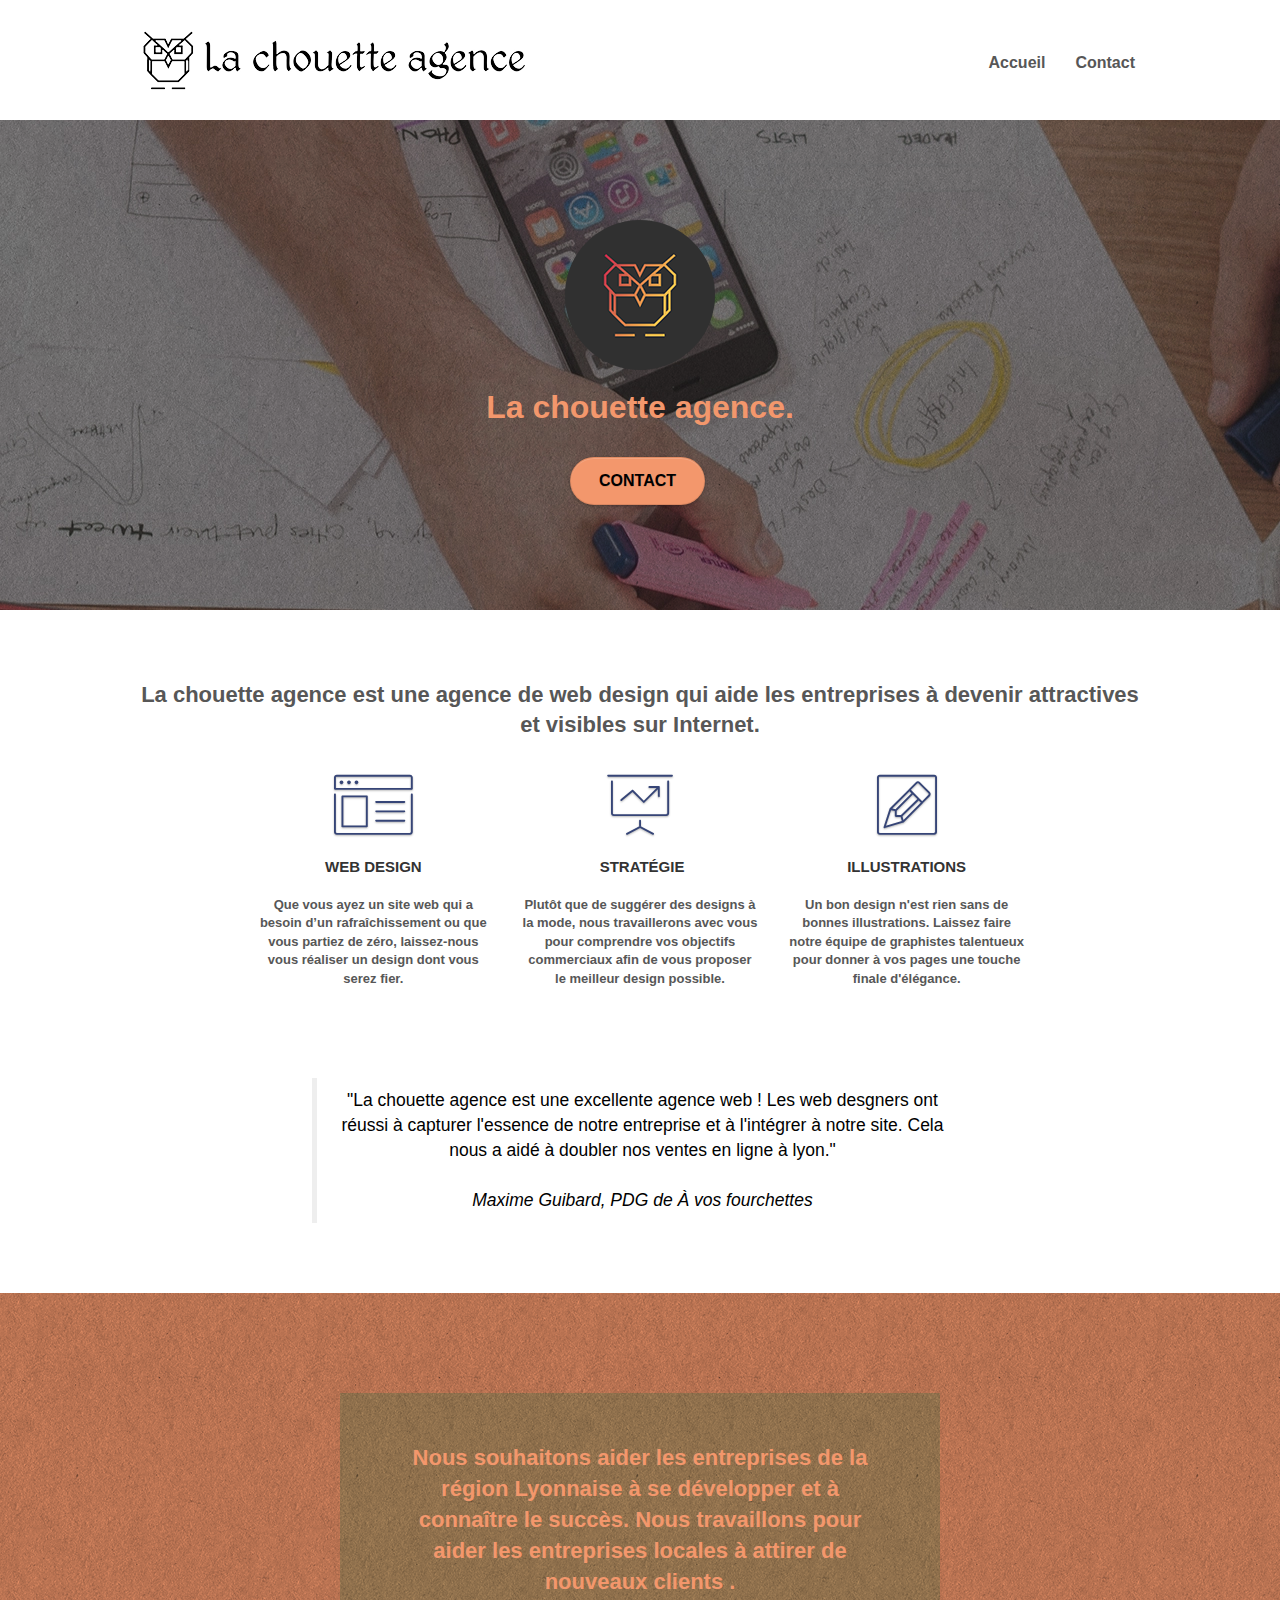
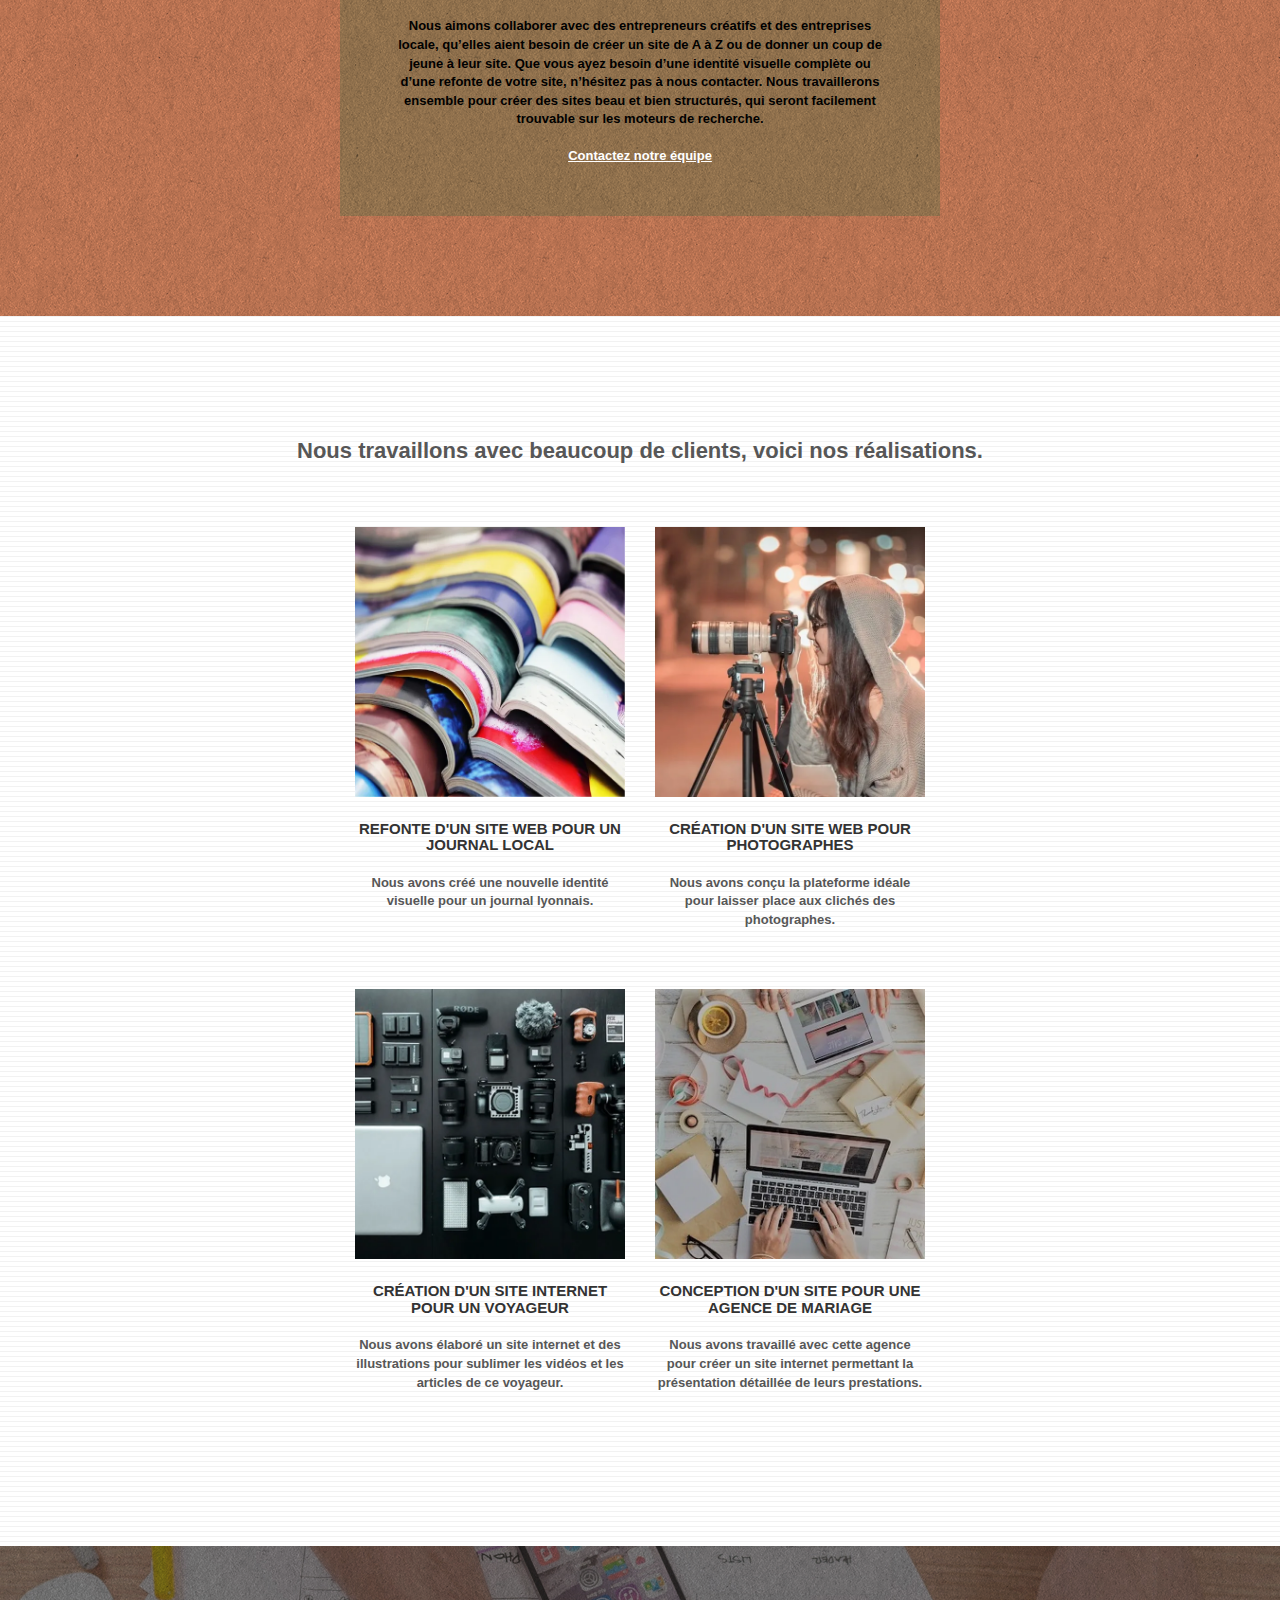
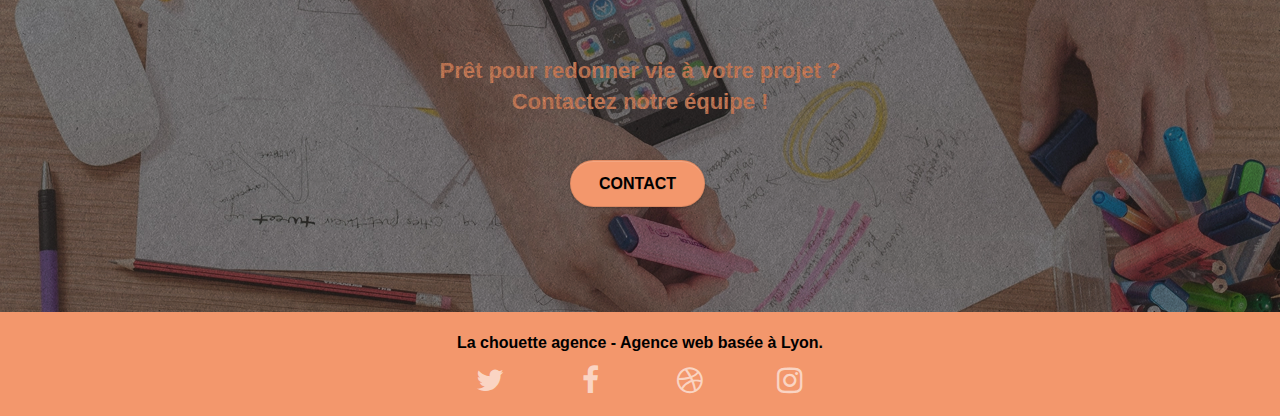
<file: index.html>
<!doctype html>
<html lang="fr">
<head>
    <meta charset="utf-8">
    <meta name="description" content="La chouette agence est une entreprise de webdesign située à lyon . Elle aide à la création, la conception et la refonte de site web pour améliorer la stratégie de la visibilité et de l'attractivité des entrprises sur le web">
    <meta name="viewport" content="width=device-width, initial-scale=1.0, viewport-fit=cover">
    <link rel="shortcut icon" type="image/png" href="favicon.jpg">

	<link rel="stylesheet" type="text/css" href="./css/bootstrap.css">
	<link rel="stylesheet" type="text/css" href="style.css">
	<link rel="stylesheet" type="text/css" href="./css/font-awesome.css">
	<link rel="stylesheet" type="text/css" href="./css/et-line.css">
	
	<script src="./js/jquery-2.1.0.js" defer></script>
	<script src="./js/bootstrap.js" defer></script>
	<script src="./js/blocs.js" defer></script>
	<script src="./js/jquery.touchSwipe.js" defer></script>
	<script src="./js/gmaps.js" defer></script>

    <title>La Chouette Agence - Entreprise webdesign Lyon</title>

    
<!-- Analytics -->
 
<!-- Analytics END -->
    
</head>
<body>
<!-- Principal conteneur -->
<div class="page-container">
    
	<!-- bloc-0 -->
	<header class="bloc bgc-white l-bloc " id="bloc-0">
		<div class="container bloc-sm">
			<nav class="navbar row">
				<div class="navbar-header">
					<a class="navbar-brand" href="index.html"><img src="img/la-chouette-agence.webp" width="386" height="72" alt="Bannière logo La Chouette Agence - Lyon web design" class="logo"/></a>
					<button id="nav-toggle" type="button" class="ui-navbar-toggle navbar-toggle" data-toggle="collapse" data-target=".navbar-1">
						<span class="sr-only">Toggle navigation</span><span class="icon-bar"></span><span class="icon-bar"></span><span class="icon-bar"></span>
					</button>
				</div>
				<div class="collapse navbar-collapse navbar-1 special-dropdown-nav">
					<ul class="site-navigation nav navbar-nav">
						<li>
							<a href="index.html">Accueil</a>
						</li>
						<li>
						</li>
						<li>
							<a href="page2.html">Contact</a>
						</li>
					</ul>
				</div>
			</nav>
		</div>
	</header>
	<!-- bloc-0 END -->
	<main>
		<!-- bloc-1-presentation -->
		<div class="bloc bgc-dark-slate-blue bg-banniere d-bloc bg-t-edge bloc-bg-texture texture-paper b-parallax" id="bloc-1-hero">
			<div class="container bloc-lg">
				<div class="row tight-width-whitespace">
					<div class="col-sm-12">
						<img src="img/logo.webp" class="center-block image-resize-mode" width="150" height="150" alt="Logo de La chouette agence, agence web de Lyon" />
						<h1 class="text-center hero-bloc-text tc-white ">
							La chouette agence.
						</h1>
						<div class="text-center">
							<a href="page2.html" class="btn btn-lg btn-clean btn-rd cta-hero btn-atomic-tangerine" id="cta-hero">Contact</a>
						</div>
					</div>
				</div>
			</div>
		</div>
		<!-- bloc-1-presentation END -->

		<!-- bloc-2-services -->
		<div class="bloc bgc-white l-bloc" id="bloc-2-services">
			<div class="container bloc-md">
				<div class="row">
					<div class="col-sm-12 text-center">
						<h2>La chouette agence est une agence de web design qui aide les entreprises à devenir attractives et visibles sur Internet.</h2>
					</div>
				</div>
				<div class="row voffset-lg med-width-whitespace">
					<div class="col-sm-4">
						<div class="text-center">
							<span class="et-icon-browser sm-shadow icon-dark-slate-blue icons icon-lg"></span>
						</div>
						<h3 class="mg-md text-center">
							Web design
						</h3>
						<p class="text-center ">
							Que vous ayez un site web qui a besoin d&rsquo;un rafraîchissement ou que vous partiez de zéro, laissez-nous vous réaliser un design dont vous serez fier.
						</p>
					</div>
					<div class="col-sm-4">
						<div class="text-center">
							<span class="et-icon-presentation sm-shadow icon-dark-slate-blue icons icon-lg"></span>
						</div>
						<h3 class="mg-md text-center">
							&nbsp;Stratégie
						</h3>
						<p class="text-center ">
							Plutôt que de suggérer des designs à la mode, nous travaillerons avec vous pour comprendre vos objectifs commerciaux afin de vous proposer le meilleur design possible.<br>
						</p>
					</div>
					<div class="col-sm-4">
						<div class="text-center">
							<span class="et-icon-edit sm-shadow icon-dark-slate-blue icons icon-lg"></span>
						</div>
						<h3 class="mg-md text-center">
							Illustrations
						</h3>
						<p class="text-center ">
							Un bon design n'est rien sans de bonnes illustrations. Laissez faire notre équipe de graphistes talentueux pour donner à vos pages une touche finale d'élégance.
						</p>
					</div>
				</div>
				<div class="row voffset-lg voffset">
					<div class="col-xs-12 col-md-8 col-md-offset-2 text-center">
						<blockquote>"La chouette agence est une excellente agence web ! Les web desgners ont réussi à capturer l'essence de notre entreprise et à l'intégrer à notre site. Cela nous a aidé à doubler nos ventes en ligne à lyon."<br> <br><cite>Maxime Guibard, PDG de À vos fourchettes</cite></blockquote>
					</div>
				</div>
			</div>
		</div>
		<!-- bloc-2-services END -->

		<!-- bloc-3-what-i-do -->
		<div class="bloc tc-white bgc-atomic-tangerine bg-presentation d-bloc bloc-bg-texture texture-paper b-parallax" id="bloc-3-what-i-do">
			<div class="container bloc-lg">
				<div class="row tight-width-whitespace black-background">
					<div class="col-sm-12">
						<h2 class="mg-md text-center tc-white">
							Nous souhaitons aider les entreprises de la région Lyonnaise à se développer et à connaître le succès. Nous travaillons pour aider les entreprises locales à attirer de nouveaux clients .<br>
						</h2>
						<p class="text-center white">
							Nous aimons collaborer avec des entrepreneurs créatifs et des entreprises locale, qu’elles aient besoin de créer un site de A à Z ou de donner un coup de jeune à leur site. Que vous ayez besoin d’une identité visuelle complète ou d’une refonte de votre site, n’hésitez pas à nous contacter. Nous travaillerons ensemble pour créer des sites beau et bien structurés, qui seront facilement trouvable sur les moteurs de recherche. <br><br><a class="ltc-white bold-link" href="page2.html">Contactez notre équipe</a><br>
						</p>
					</div>
				</div>
			</div>
		</div>
		<!-- bloc-3-what-i-do END -->

		<!-- bloc-4-portfolio -->
		<div class="bloc bgc-white bg-lines-h2-bg bg-repeat l-bloc" id="bloc-4-portfolio">
			<div class="container bloc-lg">
				<div class="row">
					<div class="col-sm-12 text-center">
						<h2>Nous travaillons avec beaucoup de clients, voici nos réalisations.</h2>
					</div>
				</div>
				<div class="row tight-width-whitespace portfolio-row">
					<div class="col-sm-6">
						<a href="#" data-lightbox="img/1.webp" data-gallery-id="gallery-1" data-caption="Refonte d'un site web pour un journal local" data-frame="snapshot-lb"><img src="img/1.webp" alt="Plusieurs magazines d'inspirations graphiques, Refonte d'un site web pour un journal local" class="img-responsive portfolio-thumb" /></a>
						<h3 class="mg-md text-center">
							Refonte d'un site web pour un journal local
						</h3>
						<p class="text-center">
							Nous avons créé une nouvelle identité visuelle pour un journal lyonnais.
						</p>
					</div>
					<div class="col-sm-6">
						<a href="#" data-lightbox="img/2.webp" data-gallery-id="gallery-1" data-caption="Création d'un site web pour photographes" data-frame="snapshot-lb"><img src="img/2.webp" class="img-responsive portfolio-thumb" alt="Une fille entrain d'utiliser un appareil photo sur un trépied, Création d'un site web pour photographes" /></a>
						<h3 class="mg-md text-center">
							Création d'un site web pour photographes
						</h3>
						<p class="text-center">
							Nous avons conçu la plateforme idéale pour laisser place aux clichés des photographes.
						</p>
					</div>
				</div>
				<div class="row tight-width-whitespace portfolio-row">
					<div class="col-sm-6">
						<a href="#" data-lightbox="img/3.webp" data-gallery-id="gallery-1" data-caption="Création d'un site internet pour un voyageur" data-frame="snapshot-lb"><img src="img/3.webp" class="img-responsive portfolio-thumb" alt="Un macbook et du matétiel pour appareil photo, Création d'un site web pour voyageur"/></a>
						<h3 class="mg-md text-center">
							Création d'un site internet pour un voyageur
						</h3>
						<p class="text-center">
							Nous avons élaboré un site internet et des illustrations pour sublimer les vidéos et les articles de ce voyageur.
						</p>
					</div>
					<div class="col-sm-6">
						<a href="#" data-lightbox="img/4.webp" data-gallery-id="gallery-1" data-caption="Conception d'un site pour une agence de mariage" data-frame="snapshot-lb"><img src="img/4.webp" class="img-responsive portfolio-thumb" alt="une main qui tape sur un ordinnateur portable et des objets de décorations (ficelle, papier craft, ciseaux), Création d'un site web pour agence de mariage" /></a>
						<h3 class="mg-md text-center">
							Conception d'un site pour une agence de mariage
						</h3>
						<p class="text-center">
							Nous avons travaillé avec cette agence pour créer un site internet permettant la présentation détaillée de leurs prestations.
						</p>
					</div>
				</div>
			</div>
		</div>
		<!-- bloc-4-portfolio END -->

		<!-- bloc-5-cta -->
		<div class="bloc bgc-dark-slate-blue bg-banniere d-bloc bloc-bg-texture texture-paper" id="bloc-5-cta">
			<div class="container bloc-lg">
				<div class="row">
					<h2 class="mg-md text-center tc-white">
						Prêt pour redonner vie à votre projet ?<br>Contactez notre équipe !
					</h2>
					<div class="col-sm-12 text-center">
						<a href="page2.html" class="btn btn-atomic-tangerine btn-clean btn-rd btn-lg cta-hero">Contact</a>
					</div>
				</div>
			</div>
		</div>
		<!-- bloc-5-cta END -->
	</main>
	<footer>
		<!-- Footer - bloc-8 -->
		<div class="bloc bgc-atomic-tangerine d-bloc" id="bloc-8">
			<div class="container bloc-sm">
				<div class="row">
					<div class="col-sm-12">
						<p class="text-center white text-footer">
							La chouette agence - Agence web basée à Lyon.<br>
						</p>
						<div class="row row-no-gutters social">
							<div class="col-sm-3">
								<div class="text-center">
									<a class="social" href="index.html" aria-label="iconeTwitter"><span class="fa fa-twitter icon-md"></span></a>
								</div>
							</div>
							<div class="col-sm-3">
								<div class="text-center">
									<a class="social" href="index.html" aria-label="icone Facebook"><span class="fa fa-facebook icon-md"></span></a>
								</div>
							</div>
							<div class="col-sm-3">
								<div class="text-center">
									<a class="social" href="index.html" aria-label="icone Dribble"><span class="fa fa-dribbble icon-md"></span></a>
								</div>
							</div>
							<div class="col-sm-3">
								<div class="text-center">
									<a class="social" href="index.html" aria-label="icone Instagram"><span class="fa fa-instagram icon-md"></span></a>
								</div>
							</div>
						</div>
					</div>
				</div>
			</div>
		</div>
		<!-- Footer - bloc-8 END -->
	</footer>
</div>
<!-- Principal conteneur END -->
    

</body>
</html>
</file>
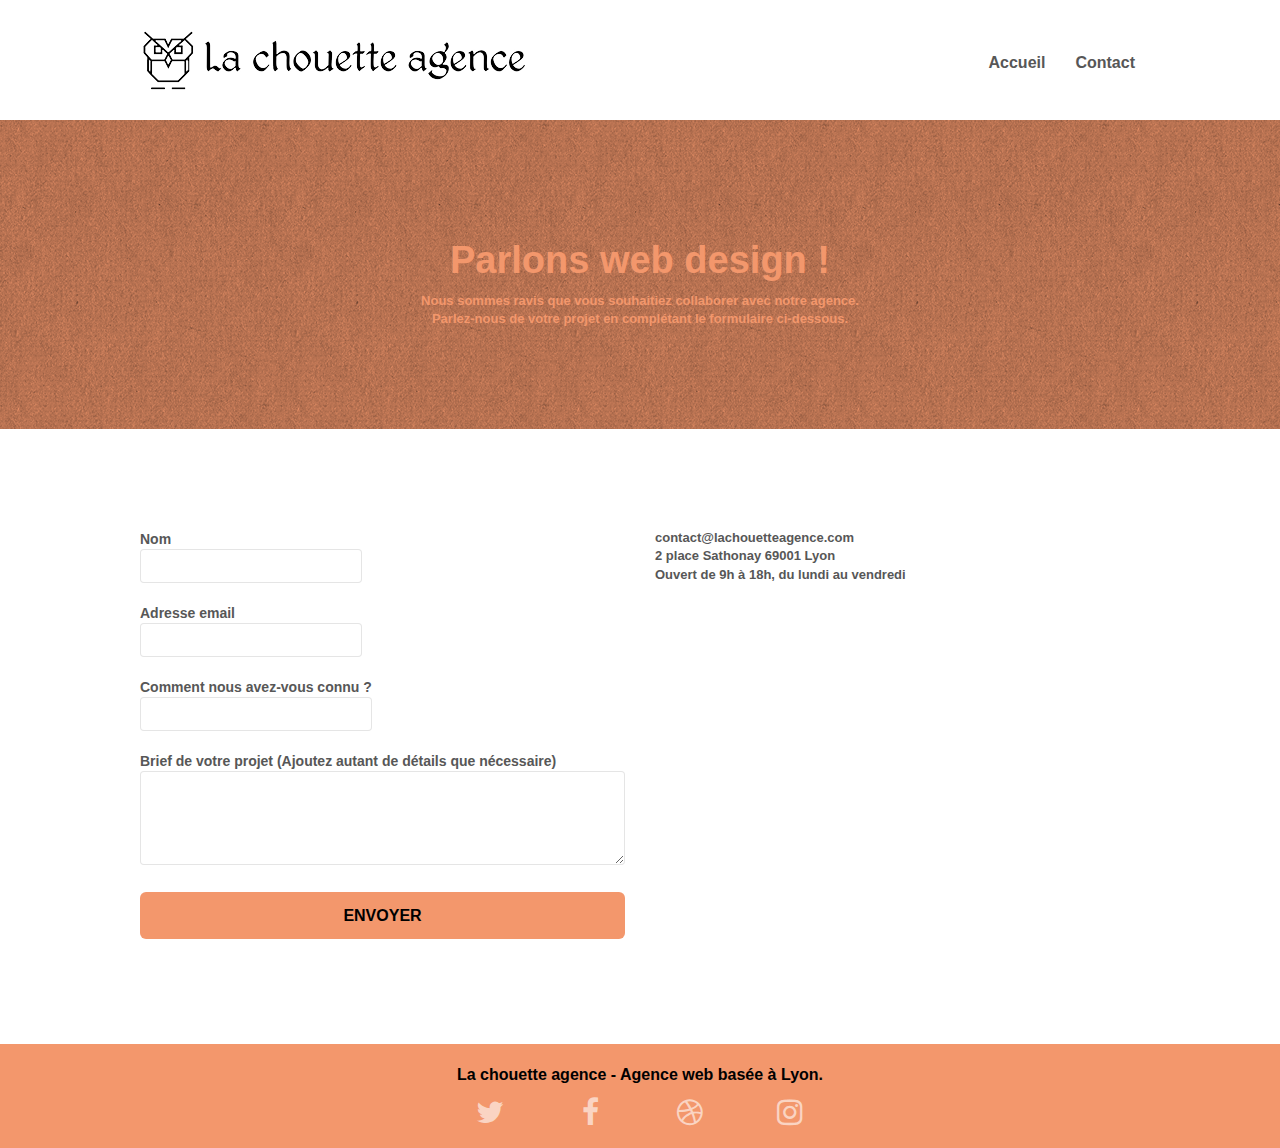
<file: page2.html>
<!doctype html>
<html lang="fr">
<head>
    <meta charset="utf-8">
	<meta name="description" content="La chouette agence est une entreprise de webdesign située à lyon . Elle aide à la création, la conception et la refonte de site web pour améliorer la stratégie de la visibilité et de l'attractivité des entrprises sur le web">
    <meta name="viewport" content="width=device-width, initial-scale=1.0, viewport-fit=cover">
    <link rel="shortcut icon" type="image/png" href="favicon.jpg">
    
	<link rel="stylesheet" type="text/css" href="./css/bootstrap.css">
	<link rel="stylesheet" type="text/css" href="style.css">
	<link rel="stylesheet" type="text/css" href="./css/font-awesome.css">
	<link rel="stylesheet" type="text/css" href="./css/et-line.css">
	
    
	<script src="./js/jquery-2.1.0.js" defer></script>
	<script src="./js/bootstrap.js" defer></script>
	<script src="./js/blocs.js" defer></script>
	<script src="./js/jquery.touchSwipe.js" defer></script>
	<script src="./js/gmaps.js" defer></script>
    <title>Contact</title>

    
<!-- Analytics -->
 
<!-- Analytics END -->
    
</head>
<body>
<!-- Principal conteneur -->
<div class="page-container">
    
	<!-- bloc-0 -->
	<header class="bloc bgc-white l-bloc " id="bloc-0">
		<div class="container bloc-sm">
			<nav class="navbar row">
				<div class="navbar-header">
					<a class="navbar-brand" href="index.html"><img src="img/la-chouette-agence.webp" alt="Bannière logo La Chouette Agence - Lyon web design" width="386" height="72" /></a>
					<button id="nav-toggle" type="button" class="ui-navbar-toggle navbar-toggle" data-toggle="collapse" data-target=".navbar-1">
						<span class="sr-only">Toggle navigation</span><span class="icon-bar"></span><span class="icon-bar"></span><span class="icon-bar"></span>
					</button>
				</div>
				<div class="collapse navbar-collapse navbar-1 special-dropdown-nav">
					<ul class="site-navigation nav navbar-nav">
						<li>
							<a href="index.html">Accueil</a>
						</li>
						<li>
						</li>
						<li>
							<a href="page2.html">Contact</a>
						</li>
					</ul>
				</div>
			</nav>
		</div>
	</header>
	<!-- bloc-0 END -->
	<main>
		<!-- bloc-6 -->
		<div class="bloc bg-dots-bg bg-repeat bgc-atomic-tangerine d-bloc bloc-bg-texture texture-paper" id="bloc-6">
			<div class="container bloc-lg">
				<div class="row">
					<div class="col-sm-12">
						<h1 class="text-center hero-bloc-text tc-white">
							Parlons web design !
						</h1>
						<p class="text-center mg-lg tc-white tight-width-whitespace">
							Nous sommes ravis que vous souhaitiez collaborer avec notre agence.<br>
							Parlez-nous de votre projet en complétant le formulaire ci-dessous.
						</p>
					</div>
				</div>
			</div>
		</div>
		<!-- bloc-6 END -->

		<!-- bloc-7 -->
		<div class="bloc bgc-white l-bloc" id="bloc-7">
			<div class="container bloc-lg">
				<div class="row">
					<div class="col-sm-6">
						<form id="form_1">
							<div class="form-group">
								<label>
									Nom
									<input id="name" class="form-control" required />
								</label>
							</div>
							<div class="form-group">
								<label>
									Adresse email
									<input id="email" class="form-control" type="email" required />
								</label>
							</div>
							<div class="form-group">
								<label>
									Comment nous avez-vous connu ?
									<input class="form-control" type="email" required id="input_504" />
								</label>
							</div>
							<div class="form-group">
								<label>
									Brief de votre projet (Ajoutez autant de détails que nécessaire)<br>
									<textarea id="message" class="form-control" rows="4" cols="50" required></textarea>
								</label>
							</div> 
							<button class="bloc-button btn btn-lg btn-block cta-hero btn-atomic-tangerine" type="submit">
								Envoyer
							</button>
						</form>
					</div>
					<div class="col-sm-6">
						<p>
							contact@lachouetteagence.com<br>2 place Sathonay 69001 Lyon<br>Ouvert de 9h à 18h, du lundi au vendredi<br>
						</p>
					</div>
				</div>
			</div>
		</div>
		<!-- bloc-7 END -->

		<!-- ScrollToTop Button -->
		<a class="bloc-button btn btn-d scrollToTop" onclick="scrollToTarget('1')"><span class="fa fa-chevron-up"></span></a>
		<!-- ScrollToTop Button END-->
	</main>
	<footer>
		<!-- Footer - bloc-8 -->
		<div class="bloc bgc-atomic-tangerine d-bloc" id="bloc-8">
			<div class="container bloc-sm">
				<div class="row">
					<div class="col-sm-12">
						<p class="text-center white text-footer">
							La chouette agence - Agence web basée à Lyon.<br>
						</p>
						<div class="row row-no-gutters social">
							<div class="col-sm-3">
								<div class="text-center">
									<a class="social" href="index.html" aria-label="icone Twitter"><span class="fa fa-twitter icon-md"></span></a>
								</div>
							</div>
							<div class="col-sm-3">
								<div class="text-center">
									<a class="social" href="index.html" aria-label="icone Facebook"><span class="fa fa-facebook icon-md"></span></a>
								</div>
							</div>
							<div class="col-sm-3">
								<div class="text-center">
									<a class="social" href="index.html" aria-label="icone Dribble"><span class="fa fa-dribbble icon-md"></span></a>
								</div>
							</div>
							<div class="col-sm-3">
								<div class="text-center">
									<a class="social" href="index.html" aria-label="icone Instagram"><span class="fa fa-instagram icon-md"></span></a>
								</div>
							</div>
						</div>
					</div>
				</div>
			</div>
		</div>
		<!-- Footer - bloc-8 END -->
	</footer>
</div>
<!-- Principal conteneur END -->
    

</body>
</html>
</file>
<file: style.css>
body {
    margin: 0;
    padding: 0;
    background: #FFF;
    overflow-x: hidden;
    -webkit-font-smoothing: antialiased;
    -moz-osx-font-smoothing: grayscale;
}

a,
button {
    transition: all .3s ease-in-out;
    outline: none!important;
}

a:hover {
    text-decoration: none;
    cursor: pointer;
}

#page-loading-blocs-notifaction {
    position: fixed;
    top: 0;
    bottom: 0;
    width: 100%;
    z-index: 100000;
    background: #FFFFFF url("img/pageload-spinner.gif") no-repeat center center;
}

.bloc {
    width: 100%;
    clear: both;
    background: 50% 50% no-repeat;
    padding: 0 50px;
    -webkit-background-size: cover;
    -moz-background-size: cover;
    -o-background-size: cover;
    background-size: cover;
    position: relative;
}

.bloc .container {
    padding-left: 0;
    padding-right: 0;
}

.bloc-lg {
    padding: 100px 50px;
}

.bloc-md {
    padding: 50px;
}

.bloc-sm {
    padding: 20px 50px;
}

.bg-center,
.bg-l-edge,
.bg-r-edge,
.bg-t-edge,
.bg-b-edge,
.bg-tl-edge,
.bg-bl-edge,
.bg-tr-edge,
.bg-br-edge,
.bg-repeat {
    -webkit-background-size: auto!important;
    -moz-background-size: auto!important;
    -o-background-size: auto!important;
    background-size: auto!important;
}

.bg-repeat {
    background: repeat;
}

.bg-t-edge {
    background: top no-repeat;
}

.bloc-bg-texture::before {
    content: "";
    background-size: 2px 2px;
    position: absolute;
    top: 0;
    bottom: 0;
    left: 0;
    right: 0;
}

.texture-paper::before {
    background: url("img/texture-paper.webp");
    background-size: 280px 280px;
}

.b-parallax {
    background-attachment: fixed;
}

.d-bloc {
    color: rgba(255, 255, 255, .7);
}

.d-bloc button:hover {
    color: rgba(255, 255, 255, .9);
}

.d-bloc .icon-round,
.d-bloc .icon-square,
.d-bloc .icon-rounded,
.d-bloc .icon-semi-rounded-a,
.d-bloc .icon-semi-rounded-b {
    border-color: rgba(255, 255, 255, .9);
}

.d-bloc .divider-h span {
    border-color: rgba(255, 255, 255, .2);
}

.d-bloc .a-btn,
.d-bloc .navbar a,
.d-bloc .navbar-brand,
.d-bloc a .icon-sm,
.d-bloc a .icon-md,
.d-bloc a .icon-lg,
.d-bloc a .icon-xl,
.d-bloc h1 a,
.d-bloc h2 a,
.d-bloc h3 a,
.d-bloc h4 a,
.d-bloc h5 a,
.d-bloc h6 a,
.d-bloc p a {
    color: rgba(255, 255, 255, .6);
}

.d-bloc .a-btn:hover,
.d-bloc .navbar a:hover,
.d-bloc .navbar-brand:hover,
.d-bloc a:hover .icon-sm,
.d-bloc a:hover .icon-md,
.d-bloc a:hover .icon-lg,
.d-bloc a:hover .icon-xl,
.d-bloc h1 a:hover,
.d-bloc h2 a:hover,
.d-bloc h3 a:hover,
.d-bloc h4 a:hover,
.d-bloc h5 a:hover,
.d-bloc h6 a:hover,
.d-bloc p a:hover {
    color: rgba(255, 255, 255, 1);
}

.d-bloc .navbar-toggle .icon-bar {
    background: rgba(255, 255, 255, 1);
}

.d-bloc .btn-wire,
.d-bloc .btn-wire:hover {
    color: rgba(255, 255, 255, 1);
    border-color: rgba(255, 255, 255, 1);
}

.d-bloc .panel {
    color: rgba(0, 0, 0, .5);
}

.d-bloc .panel button:hover {
    color: rgba(0, 0, 0, .7);
}

.d-bloc .panel icon {
    border-color: rgba(0, 0, 0, .7);
}

.d-bloc .panel .divider-h span {
    border-color: rgba(0, 0, 0, .1);
}

.d-bloc .panel .a-btn {
    color: rgba(0, 0, 0, .6);
}

.d-bloc .panel .a-btn:hover {
    color: rgba(0, 0, 0, 1);
}

.d-bloc .panel .btn-wire,
.d-bloc .panel .btn-wire:hover {
    color: rgba(0, 0, 0, .7);
    border-color: rgba(0, 0, 0, .3);
}

.d-bloc .panel,
.l-bloc {
    color: rgba(0, 0, 0, .5);
}

.d-bloc .panel button:hover,
.l-bloc button:hover {
    color: rgba(0, 0, 0, .7);
}

.l-bloc .icon-round,
.l-bloc .icon-square,
.l-bloc .icon-rounded,
.l-bloc .icon-semi-rounded-a,
.l-bloc .icon-semi-rounded-b {
    border-color: rgba(0, 0, 0, .7);
}

.d-bloc .panel .divider-h span,
.l-bloc .divider-h span {
    border-color: rgba(0, 0, 0, .1);
}

.d-bloc .panel .a-btn,
.l-bloc .a-btn,
.l-bloc .navbar a,
.l-bloc .navbar-brand,
.l-bloc a .icon-sm,
.l-bloc a .icon-md,
.l-bloc a .icon-lg,
.l-bloc a .icon-xl,
.l-bloc h1 a,
.l-bloc h2 a,
.l-bloc h3 a,
.l-bloc h4 a,
.l-bloc h5 a,
.l-bloc h6 a,
.l-bloc p a {
    color: rgba(0, 0, 0, .6);
}

.d-bloc .panel .a-btn:hover,
.l-bloc .a-btn:hover,
.l-bloc .navbar a:hover,
.l-bloc .navbar-brand:hover,
.l-bloc a:hover .icon-sm,
.l-bloc a:hover .icon-md,
.l-bloc a:hover .icon-lg,
.l-bloc a:hover .icon-xl,
.l-bloc h1 a:hover,
.l-bloc h2 a:hover,
.l-bloc h3 a:hover,
.l-bloc h4 a:hover,
.l-bloc h5 a:hover,
.l-bloc h6 a:hover,
.l-bloc p a:hover {
    color: rgba(0, 0, 0, 1);
}

.l-bloc .navbar-toggle .icon-bar {
    color: rgba(0, 0, 0, .6);
}

.d-bloc .panel .btn-wire,
.d-bloc .panel .btn-wire:hover,
.l-bloc .btn-wire,
.l-bloc .btn-wire:hover {
    color: rgba(0, 0, 0, .7);
    border-color: rgba(0, 0, 0, .3);
}

.voffset {
    margin-top: 30px;
}

.voffset-lg {
    margin-top: 80px;
}

.row-no-gutters {
    margin-right: 0;
    margin-left: 0;
}

.row.row-no-gutters > [class^="col-"],
.row.row-no-gutters > [class*=" col-"] {
    padding-right: 0;
    padding-left: 0;
}

#bloc-1-hero h1 {
    font-size: 32px;
}

.navbar {
    margin-bottom: 0;
    z-index: 1;
}

.navbar-brand {
    height: auto;
    padding: 3px 15px;
    font-size: 25px;
    font-weight: normal;
    font-weight: 600;
    line-height: 44px;
}

.navbar-brand img {
    width: auto;
    max-height: 200px;
    margin: 0 5px 0 0;
    display: inline;
}

.navbar-brand img[src$=svg] {
    min-width: 100px;
}

.nav-center .navbar-brand img {
    margin: 0;
}

.navbar .nav {
    padding-top: 2px;
    margin-right: -16px;
    float: right;
    z-index: 1;
}

.nav > li {
    float: left;
    margin-top: 4px;
    font-size: 16px;
}

.navbar-nav .open .dropdown-menu > li > a {
    text-align: inherit;
}

.nav > li a:hover,
.nav > li a:focus {
    background: transparent;
}

.navbar-toggle {
    margin: 10px 10px 0 0;
    border: 0px;
}

.navbar-toggle:hover {
    background: transparent!important;
}

.navbar-toggle .icon-bar {
    background-color: rgba(0, 0, 0, .5);
    width: 26px;
}

.nav-invert .navbar .nav {
    float: left;
}

.nav-invert .navbar-header,
.nav-invert .navbar-brand {
    float: right;
    position: relative;
    z-index: 2;
}

@media (min-width: 768px) {
    .site-navigation {
        position: absolute;
        top: 50%;
        right: 20px;
        transform: translate(0, -50%);
        -webkit-transform: translateY(-50%);
    }
    .nav > li .dropdown-menu a,
    .nav > li .dropdown-menu a:hover {
        color: #484848;
    }
    .nav-invert .site-navigation {
        left: 0;
        right: 0;
    }
    .nav-center {
        text-align: center;
    }
    .nav-center .navbar-header {
        width: 100%;
    }
    .nav-center .navbar-header,
    .nav-center .navbar-brand,
    .nav-center .nav > li {
        float: none;
        display: inline-block;
    }
    .nav-center .site-navigation {
        position: relative;
        width: 100%;
        right: 0;
        margin-right: 0px;
        margin-top: 20px;
    }
    .nav-center.mini-nav .navbar-toggle {
        float: none;
        margin: 10px auto 0;
    }
}

.nav > li > .dropdown a {
    background: none!important;
    display: block;
    padding: 14px 15px;
}

nav .caret {
    margin: 0 5px;
}

.dropdown-menu .dropdown-menu {
    top: -8px;
    left: 100%;
}

.dropdown-menu .dropmenu-flow-right {
    top: 100%;
    left: 0;
    margin-left: -1px;
    border-top-left-radius: 0;
    border-top-right-radius: 0;
}

.dropdown-menu .dropdown span {
    border: 4px solid black;
    border-top-color: transparent;
    border-right-color: transparent;
    border-bottom-color: transparent;
    margin: 6px -5px 0 0!important;
    float: right;
}

.mg-md {
    margin-top: 10px;
    margin-bottom: 20px;
}

.mg-lg {
    margin-top: 10px;
    margin-bottom: 40px;
}

.btn {
    margin: 0 5px 5px 0;
}

.btn.pull-right {
    margin: 0 0 5px 5px;
}

.btn-d,
.btn-d:hover,
.btn-d:focus {
    color: #FFF;
    background: rgba(0, 0, 0, .3);
}

button {
    outline: none!important;
}

.btn-rd {
    border-radius: 40px;
}

.btn-clean {
    border: 1px solid rgba(0, 0, 0, .08);
    border-bottom-color: rgba(0, 0, 0, .1);
    text-shadow: 0 1px 0 rgba(0, 0, 1, .1);
    box-shadow: 0 1px 3px rgba(0, 0, 1, .25), inset 0 1px 0 0 rgba(255, 255, 255, .15);
}

.icon-md {
    font-size: 30px!important;
}

.icon-lg {
    font-size: 60px!important;
}

.sm-shadow {
    text-shadow: 0 1px 2px rgba(0, 0, 0, .3);
}

.panel-sq,
.panel-sq .panel-heading,
.panel-sq .panel-footer {
    border-radius: 0;
}

.panel-rd {
    border-radius: 30px;
}

.panel-rd .panel-heading {
    border-radius: 29px 29px 0 0;
}

.panel-rd .panel-footer {
    border-radius: 0 0 29px 29px;
}

.form-control {
    border-color: rgba(0, 0, 0, .1);
    box-shadow: none;
}

.scrollToTop {
    width: 40px;
    height: 40px;
    position: fixed;
    bottom: 20px;
    right: 20px;
    opacity: 0;
    z-index: 500;
    transition: all .3s ease-in-out;
}

.scrollToTop span {
    margin-top: 6px;
}

.showScrollTop {
    font-size: 14px;
    opacity: 1;
}

a[data-lightbox] {
    position: relative;
    display: block;
    text-align: center;
}

a[data-lightbox]:hover::before {
    content: "+";
    font-family: "HelveticaNeue-Light", "Helvetica Neue Light", "Helvetica Neue", Helvetica, Arial;
    font-size: 32px;
    width: 50px;
    height: 50px;
    margin-left: -25px;
    border-radius: 50%;
    background: rgba(0, 0, 0, .6);
    color: #FFF;
    font-weight: 100;
    z-index: 1;
    position: absolute;
    top: 50%;
    transform: translateY(-50%);
    -webkit-transform: translateY(-50%);
}

a[data-lightbox]:hover img {
    opacity: 0.6;
    -webkit-animation-fill-mode: none;
    animation-fill-mode: none;
}

#lightbox-modal {
    display: flex;
    align-items: center;
}

#lightbox-modal .modal-dialog {
    width: 90%;
    max-width: 900px;
    margin: 0 auto 0;
}

#lightbox-modal .modal-dialog img {
    max-height: 90vh;
    margin: 0 auto;
}

.lightbox-caption {
    padding: 20px;
    color: #FFF;
    background: rgba(0, 0, 0, .5);
    position: absolute;
    left: 15px;
    right: 15px;
    bottom: 5px;
}

.close-lightbox {
    color: #FFF;
    font-size: 30px;
    position: absolute;
    top: 20px;
    right: 20px;
    z-index: 20;
    background: rgba(0, 0, 0, .5);
    border: none;
    line-height: 30px;
    padding: 0 9px 5px;
    opacity: 0.3;
}

.close-lightbox:hover,
.next-lightbox:hover,
.prev-lightbox:hover {
    opacity: 1.0;
    color: #FFF;
}

.next-lightbox,
.prev-lightbox {
    font-size: 20px;
    color: rgba(255, 255, 255, .9);
    background: rgba(0, 0, 0, .5);
    transition: all .2s ease-in-out;
    position: absolute;
    top: 45%;
    z-index: 1;
    opacity: 0.4;
}

.next-lightbox {
    padding: 6px 8px 1px 13px;
    right: 25px;
}

.prev-lightbox {
    padding: 6px 13px 1px 10px;
    left: 25px;
}

.snapshot-lb .modal-body {
    padding-bottom: 45px;
}

.snapshot-lb .lightbox-caption {
    padding: 0;
    color: rgba(0, 0, 0, .5);
    background: none;
}

h1,
h2,
h3,
h4,
h5,
h6,
p,
label,
.btn,
a {
    font-family: "helvetica";
    font-weight: 600;
    color: #575757!important;
    
}
a:focus, button:focus{
    border: 2px solid #575757;
    box-shadow: 0 0 5px #000000;
}

.container {
    max-width: 1000px;
}

.hero-bloc-text {
    font-size: 38px;
}

.hero-bloc-text-sub {
    font-size: 36px;
}

.statement-bloc-text {
    line-height: 26px;
    font-style: italic;
    font-size: 20px;
    text-align: center;
    font-weight: lighter;
    max-width: 520px;
    margin: auto auto auto auto;
}

p {
    font-size: 13px;
}

.tight-width-whitespace {
    max-width: 600px;
    margin: auto auto auto auto;
}

.h1 {
    font-size: 20px;
    font-family: "Open Sans";
}

.cta-hero {
    margin-top: 22px;
    color: #FFFFFF!important;
    text-transform: uppercase;
    padding: 12px 28px 12px 28px;
    font-size: 16px;
    font-weight: 700;
}

.social {
    max-width: 400px;
    margin: auto auto auto auto;
}

h2 {
    font-size: 22px;
    line-height: 1.4em;
}

h3 {
    font-size: 15px;
    text-transform: uppercase;
    font-weight: 700;
    color: #333333!important;
}

.med-width-whitespace {
    max-width: 800px;
    margin: auto auto auto auto;
    box-shadow: 0px 0px 0px #000000;
}

h1 {
    color: #333333!important;
}

h4 {
    color: #333333!important;
}

.icons {
    margin-bottom: 14px;
    margin-top: 24px;
}

.white {
    color: #000000!important;
}

.portfolio-thumb {
    margin-bottom: 24px;
}

.portfolio-row {
    margin-bottom: 44px;
    margin-top: 50px;
}

.avatar {
    box-shadow: 0px 4px 9px rgba(0, 0, 0, 0.3);
}

.black-background {
    background-color: rgba(165, 147, 99, 0.7);
    padding: 40px 40px 40px 40px;
}

.bold-link {
    font-weight: 900;
    text-decoration: underline!important;
}

.bgc-white {
    background-color: #FFFFFF;
}

.bgc-dark-slate-blue {
    background-color: #364577;
}

.bgc-atomic-tangerine {
    background-color: #F3976C;
}

.tc-white {
    color: #F3976C!important;
}

.btn-atomic-tangerine {
    background: #F3976C;
    color: #000000!important;
}

.btn-atomic-tangerine:hover {
    background: #c27956!important;
    color: #ffffff!important;
}

.ltc-white {
    color: #FFFFFF!important;
}

.ltc-white:hover {
    color: #cccccc!important;
}

.ltc-atomic-tangerine {
    color: #F3976C!important;
}

.ltc-atomic-tangerine:hover {
    color: #c27956!important;
}

.icon-dark-slate-blue {
    color: #364577!important;
    border-color: #364577!important;
}

.bg-dots-bg {
    background-image: url("img/dots-bg.webp");
}

.bg-lines-h2-bg {
    background-image: url("img/lines-h2-bg.webp");
}

.bg-banniere {
    background-image: url("img/la-chouette-agence-banniere.webp");
}

.bg-presentation {
    background-image: url("img/image-de-presentation.webp");
}
.img-responsive{
    width: 100%;
    height: 100%;
}
blockquote{
    color: #000000;
}
.text-footer{
    font-size: 16px;
}

@media (max-width: 1024px) {
    .bloc {
        padding-left: 20px;
        padding-right: 20px;
    }
    .bloc.full-width-bloc,
    .bloc-tile-2.full-width-bloc .container,
    .bloc-tile-3.full-width-bloc .container,
    .bloc-tile-4.full-width-bloc .container {
        padding-left: 0;
        padding-right: 0;
    }
}

@media (max-width: 992px) and (min-width: 768px) {
    .navbar .nav {
        max-width: 80%
    }
    .nav-center.navbar .nav {
        max-width: 100%
    }
}

@media only screen and (min-width: 768px) and (max-width: 1024px) and (orientation: landscape) {
    .b-parallax {
        background-attachment: scroll;
    }
}

@media only screen and (min-width: 1024px) and (max-width: 1366px) and (-webkit-min-device-pixel-ratio: 1.5) {
    .b-parallax {
        background-attachment: scroll;
    }
}

@media (max-width: 991px) {
    .container {
        width: 100%;
    }
    .b-parallax {
        background-attachment: scroll;
    }
    .page-container,
    #hero-bloc {
        overflow-x: hidden;
        position: relative;
    }
    .bloc-group,
    .bloc-group .bloc {
        display: block;
        width: 100%;
    }
    .bloc-fill-screen .fill-bloc-top-edge,
    .bloc-fill-screen .fill-bloc-bottom-edge {
        padding: 0 20px;
    }
}

@media (max-width: 767px) {
    .page-container {
        overflow-x: hidden;
        position: relative;
    }
    h1,
    h2,
    h3,
    h4,
    h5,
    h6,
    p,
    #disqus_thread {
        padding-left: 10px!important;
        padding-right: 10px!important;
    }
    .b-parallax {
        background-attachment: scroll;
    }
    .navbar .nav {
        padding-top: 0;
        border-top: 1px solid rgba(0, 0, 0, .2);
        float: none!important;
    }
    .navbar.row {
        margin-left: 0;
        margin-right: 0;
    }
    .site-navigation {
        position: inherit;
        transform: none;
        -webkit-transform: none;
        -ms-transform: none;
    }
    .nav > li {
        margin-top: 0;
        border-bottom: 1px solid rgba(0, 0, 0, .1);
        background: rgba(0, 0, 0, .05);
        text-align: left;
        padding-left: 15px;
        width: 100%;
    }
    .nav > li:hover {
        background: rgba(0, 0, 0, .08);
    }
    .dropdown .dropdown a .caret {
        float: none;
        margin: 5px 0 0 10px!important;
        border: 4px solid black;
        border-bottom-color: transparent;
        border-right-color: transparent;
        border-left-color: transparent;
    }
    #hero-bloc .navbar .nav {
        background: rgba(0, 0, 0, .8);
    }
    #hero-bloc .navbar .nav a {
        color: rgba(255, 255, 255, .6);
    }
    .hero {
        padding: 50px 0;
    }
    .hero-nav {
        left: -1px;
        right: -1px;
    }
    .navbar-collapse {
        padding: 0;
        overflow-x: hidden;
        -webkit-box-shadow: none;
        box-shadow: none;
    }
    .navbar-brand img {
        max-height: 40px;
        width: auto;
    }
    .nav-invert .navbar-header {
        float: none;
        width: 100%;
    }
    .nav-invert .navbar-toggle {
        float: left;
        margin-left: 10px;
    }
    .bloc {
        padding-left: 0;
        padding-right: 0;
    }
    .bloc-xxl,
    .bloc-xl,
    .bloc-lg {
        padding: 40px 0;
    }
    .bloc-sm,
    .bloc-md {
        padding-left: 0;
        padding-right: 0;
    }
    .bloc-tile-2 .container,
    .bloc-tile-3 .container,
    .bloc-tile-4 .container,
    .bloc-fill-screen .fill-bloc-top-edge,
    .bloc-fill-screen .fill-bloc-bottom-edge {
        padding-left: 0;
        padding-right: 0;
    }
    .a-block {
        padding: 0 10px;
    }
    .btn-dwn {
        display: none;
    }
    .voffset {
        margin-top: 5px;
    }
    .voffset-md {
        margin-top: 20px;
    }
    .voffset-lg {
        margin-top: 30px;
    }
    form {
        padding: 5px;
    }
    .close-lightbox {
        display: inline-block;
    }
    .blocsapp-device-iphone5 {
        background-size: 216px 425px;
        padding-top: 60px;
        width: 216px;
        height: 425px;
    }
    .blocsapp-device-iphone5 img {
        width: 180px;
        height: 320px;
    }
}

@media (max-width: 400px) {
    .bloc {
        padding-left: 0;
        padding-right: 0;
    }
}

@media (max-width: 767px) {
    .bloc-mob-center-text {
        text-align: center;
    }
}
</file>
<file: css/et-line.css>
@font-face {
    font-family: et-line;
    src: url(../fonts/et-line.eot);
    src: url(../fonts/et-line.eot?#iefix) format('embedded-opentype'), url(../fonts/et-line.woff) format('woff'), url(../fonts/et-line.ttf) format('truetype'), url(../fonts/et-line.svg#et-line) format('svg');
    font-weight: 400;
    font-style: normal;
    font-display:swap;
}

.et-icon-adjustments,
.et-icon-alarmclock,
.et-icon-anchor,
.et-icon-aperture,
.et-icon-attachment,
.et-icon-bargraph,
.et-icon-basket,
.et-icon-beaker,
.et-icon-bike,
.et-icon-book-open,
.et-icon-briefcase,
.et-icon-browser,
.et-icon-calendar,
.et-icon-camera,
.et-icon-caution,
.et-icon-chat,
.et-icon-circle-compass,
.et-icon-clipboard,
.et-icon-clock,
.et-icon-cloud,
.et-icon-compass,
.et-icon-desktop,
.et-icon-dial,
.et-icon-document,
.et-icon-documents,
.et-icon-download,
.et-icon-dribbble,
.et-icon-edit,
.et-icon-envelope,
.et-icon-expand,
.et-icon-facebook,
.et-icon-flag,
.et-icon-focus,
.et-icon-gears,
.et-icon-genius,
.et-icon-gift,
.et-icon-global,
.et-icon-globe,
.et-icon-googleplus,
.et-icon-grid,
.et-icon-happy,
.et-icon-hazardous,
.et-icon-heart,
.et-icon-hotairballoon,
.et-icon-hourglass,
.et-icon-key,
.et-icon-laptop,
.et-icon-layers,
.et-icon-lifesaver,
.et-icon-lightbulb,
.et-icon-linegraph,
.et-icon-linkedin,
.et-icon-lock,
.et-icon-magnifying-glass,
.et-icon-map,
.et-icon-map-pin,
.et-icon-megaphone,
.et-icon-mic,
.et-icon-mobile,
.et-icon-newspaper,
.et-icon-notebook,
.et-icon-paintbrush,
.et-icon-paperclip,
.et-icon-pencil,
.et-icon-phone,
.et-icon-picture,
.et-icon-pictures,
.et-icon-piechart,
.et-icon-presentation,
.et-icon-pricetags,
.et-icon-printer,
.et-icon-profile-female,
.et-icon-profile-male,
.et-icon-puzzle,
.et-icon-quote,
.et-icon-recycle,
.et-icon-refresh,
.et-icon-ribbon,
.et-icon-rss,
.et-icon-sad,
.et-icon-scissors,
.et-icon-scope,
.et-icon-search,
.et-icon-shield,
.et-icon-speedometer,
.et-icon-strategy,
.et-icon-streetsign,
.et-icon-tablet,
.et-icon-target,
.et-icon-telescope,
.et-icon-toolbox,
.et-icon-tools,
.et-icon-tools-2,
.et-icon-trophy,
.et-icon-tumblr,
.et-icon-twitter,
.et-icon-upload,
.et-icon-video,
.et-icon-wallet,
.et-icon-wine {
    font-family: et-line;
    speak: none;
    font-style: normal;
    font-weight: 400;
    font-variant: normal;
    text-transform: none;
    line-height: 1;
    -webkit-font-smoothing: antialiased;
    -moz-osx-font-smoothing: grayscale;
    display: inline-block
}

.et-icon-mobile:before {
    content: "\e000"
}

.et-icon-laptop:before {
    content: "\e001"
}

.et-icon-desktop:before {
    content: "\e002"
}

.et-icon-tablet:before {
    content: "\e003"
}

.et-icon-phone:before {
    content: "\e004"
}

.et-icon-document:before {
    content: "\e005"
}

.et-icon-documents:before {
    content: "\e006"
}

.et-icon-search:before {
    content: "\e007"
}

.et-icon-clipboard:before {
    content: "\e008"
}

.et-icon-newspaper:before {
    content: "\e009"
}

.et-icon-notebook:before {
    content: "\e00a"
}

.et-icon-book-open:before {
    content: "\e00b"
}

.et-icon-browser:before {
    content: "\e00c"
}

.et-icon-calendar:before {
    content: "\e00d"
}

.et-icon-presentation:before {
    content: "\e00e"
}

.et-icon-picture:before {
    content: "\e00f"
}

.et-icon-pictures:before {
    content: "\e010"
}

.et-icon-video:before {
    content: "\e011"
}

.et-icon-camera:before {
    content: "\e012"
}

.et-icon-printer:before {
    content: "\e013"
}

.et-icon-toolbox:before {
    content: "\e014"
}

.et-icon-briefcase:before {
    content: "\e015"
}

.et-icon-wallet:before {
    content: "\e016"
}

.et-icon-gift:before {
    content: "\e017"
}

.et-icon-bargraph:before {
    content: "\e018"
}

.et-icon-grid:before {
    content: "\e019"
}

.et-icon-expand:before {
    content: "\e01a"
}

.et-icon-focus:before {
    content: "\e01b"
}

.et-icon-edit:before {
    content: "\e01c"
}

.et-icon-adjustments:before {
    content: "\e01d"
}

.et-icon-ribbon:before {
    content: "\e01e"
}

.et-icon-hourglass:before {
    content: "\e01f"
}

.et-icon-lock:before {
    content: "\e020"
}

.et-icon-megaphone:before {
    content: "\e021"
}

.et-icon-shield:before {
    content: "\e022"
}

.et-icon-trophy:before {
    content: "\e023"
}

.et-icon-flag:before {
    content: "\e024"
}

.et-icon-map:before {
    content: "\e025"
}

.et-icon-puzzle:before {
    content: "\e026"
}

.et-icon-basket:before {
    content: "\e027"
}

.et-icon-envelope:before {
    content: "\e028"
}

.et-icon-streetsign:before {
    content: "\e029"
}

.et-icon-telescope:before {
    content: "\e02a"
}

.et-icon-gears:before {
    content: "\e02b"
}

.et-icon-key:before {
    content: "\e02c"
}

.et-icon-paperclip:before {
    content: "\e02d"
}

.et-icon-attachment:before {
    content: "\e02e"
}

.et-icon-pricetags:before {
    content: "\e02f"
}

.et-icon-lightbulb:before {
    content: "\e030"
}

.et-icon-layers:before {
    content: "\e031"
}

.et-icon-pencil:before {
    content: "\e032"
}

.et-icon-tools:before {
    content: "\e033"
}

.et-icon-tools-2:before {
    content: "\e034"
}

.et-icon-scissors:before {
    content: "\e035"
}

.et-icon-paintbrush:before {
    content: "\e036"
}

.et-icon-magnifying-glass:before {
    content: "\e037"
}

.et-icon-circle-compass:before {
    content: "\e038"
}

.et-icon-linegraph:before {
    content: "\e039"
}

.et-icon-mic:before {
    content: "\e03a"
}

.et-icon-strategy:before {
    content: "\e03b"
}

.et-icon-beaker:before {
    content: "\e03c"
}

.et-icon-caution:before {
    content: "\e03d"
}

.et-icon-recycle:before {
    content: "\e03e"
}

.et-icon-anchor:before {
    content: "\e03f"
}

.et-icon-profile-male:before {
    content: "\e040"
}

.et-icon-profile-female:before {
    content: "\e041"
}

.et-icon-bike:before {
    content: "\e042"
}

.et-icon-wine:before {
    content: "\e043"
}

.et-icon-hotairballoon:before {
    content: "\e044"
}

.et-icon-globe:before {
    content: "\e045"
}

.et-icon-genius:before {
    content: "\e046"
}

.et-icon-map-pin:before {
    content: "\e047"
}

.et-icon-dial:before {
    content: "\e048"
}

.et-icon-chat:before {
    content: "\e049"
}

.et-icon-heart:before {
    content: "\e04a"
}

.et-icon-cloud:before {
    content: "\e04b"
}

.et-icon-upload:before {
    content: "\e04c"
}

.et-icon-download:before {
    content: "\e04d"
}

.et-icon-target:before {
    content: "\e04e"
}

.et-icon-hazardous:before {
    content: "\e04f"
}

.et-icon-piechart:before {
    content: "\e050"
}

.et-icon-speedometer:before {
    content: "\e051"
}

.et-icon-global:before {
    content: "\e052"
}

.et-icon-compass:before {
    content: "\e053"
}

.et-icon-lifesaver:before {
    content: "\e054"
}

.et-icon-clock:before {
    content: "\e055"
}

.et-icon-aperture:before {
    content: "\e056"
}

.et-icon-quote:before {
    content: "\e057"
}

.et-icon-scope:before {
    content: "\e058"
}

.et-icon-alarmclock:before {
    content: "\e059"
}

.et-icon-refresh:before {
    content: "\e05a"
}

.et-icon-happy:before {
    content: "\e05b"
}

.et-icon-sad:before {
    content: "\e05c"
}

.et-icon-facebook:before {
    content: "\e05d"
}

.et-icon-twitter:before {
    content: "\e05e"
}

.et-icon-googleplus:before {
    content: "\e05f"
}

.et-icon-rss:before {
    content: "\e060"
}

.et-icon-tumblr:before {
    content: "\e061"
}

.et-icon-linkedin:before {
    content: "\e062"
}

.et-icon-dribbble:before {
    content: "\e063"
}
</file>
